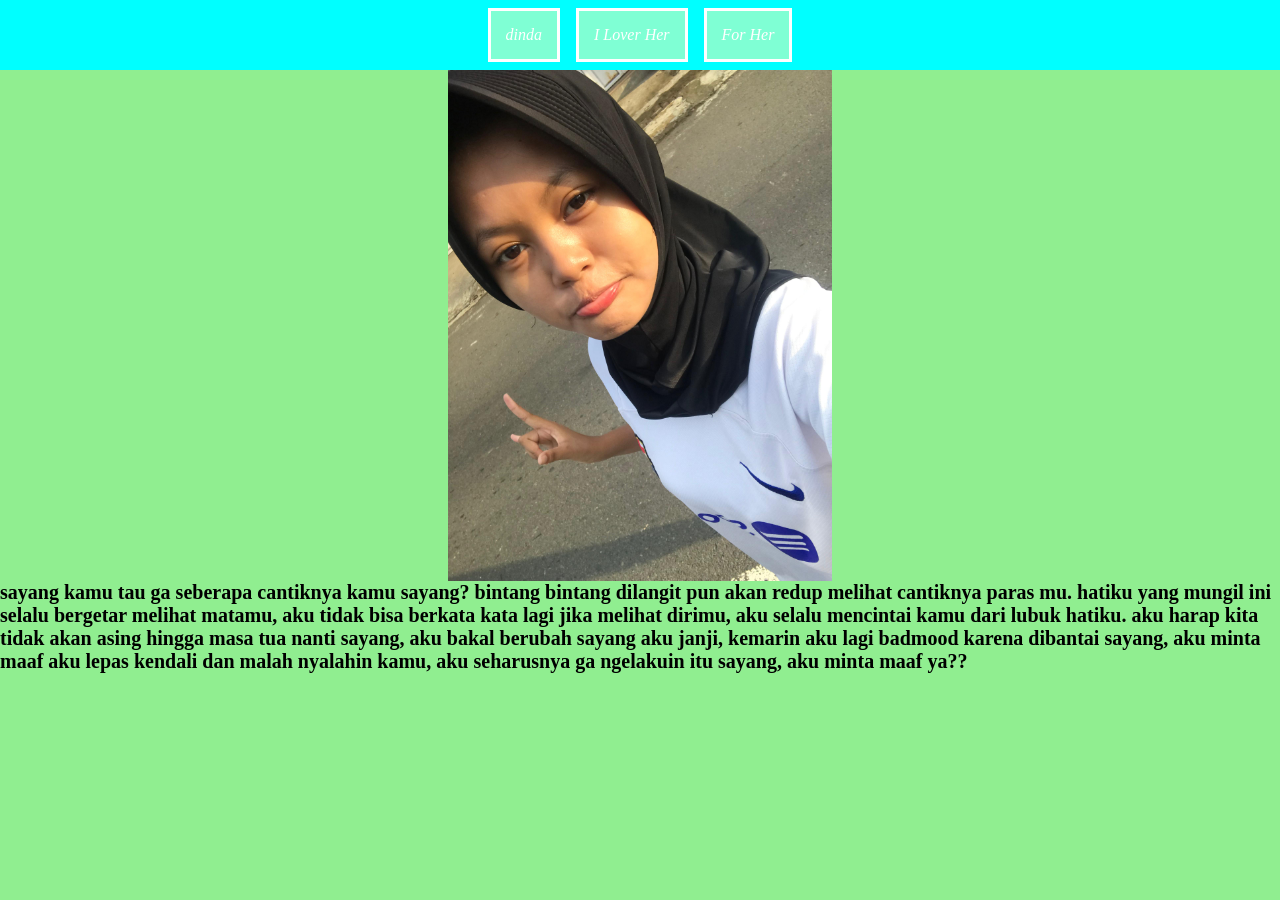
<file: index.html>
<html>
  <head>
    <title>i love u sm</title>
    <link rel="stylesheet" href="style.css">
  </head>
  <body>
   <!--NAVIGATION BAR-->
    <div class="container-navbar">
     <ul class="ul-navbar">
       <li class="li-navbar">
         <a href="dinda.html" class="ar">dinda</a>
       </li>
       <li class="li-navbar">
         <a href="Love.html" class="ar">I Lover Her</a>
       </li>
       <li class="li-navbar">
         <a href="Her.html" class="ar">For Her</a>
       </li>
     </ul>
    </div>
    <!--NAVIGATION BAR SELESAI-->
   
    <!--CONTENT 1-->
     <div class="aku">
       <img src="dindacantik.jpg">
      </div>
    <!--CONTENT 1 END-->
   
    <!--FOOTER-->
     <div class="dia">
       <h1>sayang kamu tau ga seberapa cantiknya kamu sayang? bintang bintang dilangit pun akan redup melihat cantiknya paras mu. hatiku yang mungil ini selalu bergetar melihat matamu, aku tidak bisa berkata kata lagi jika melihat dirimu, aku selalu mencintai kamu dari lubuk hatiku. aku harap kita tidak akan asing hingga masa tua nanti sayang, aku bakal berubah sayang aku janji, kemarin aku lagi badmood karena dibantai sayang, aku minta maaf aku lepas kendali dan malah nyalahin kamu, aku seharusnya ga ngelakuin itu sayang, aku minta maaf ya??</h1>
     </div>
    <!--FOOTER END-->


  </body>
</html>
</file>
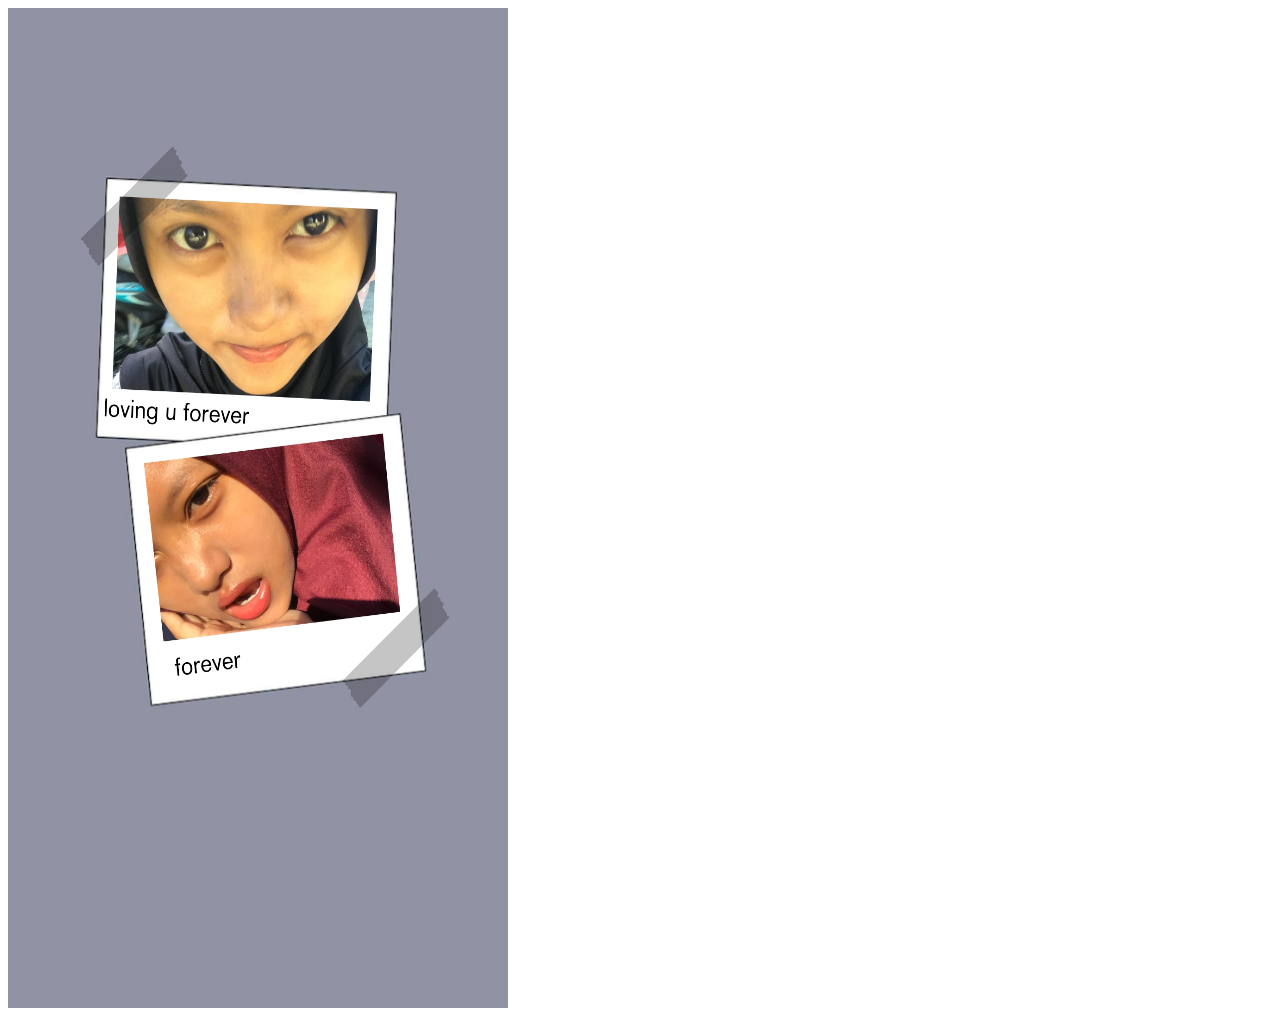
<file: Love.html>
<!DOCTYPE html>
<html lang="en">
<head>
  <meta charset="UTF-8">
  <meta name="viewport" content="width=device-width, initial-scale=1.0">
  <meta http-equiv="X-UA-Compatible" content="ie=edge">
  <title>I Love U</title>
</head>
<body>
  <img src="love.jpg" width="500vh" height="1000vh">
</body>
</html>
</file>
<file: style.css>
*,
html{
  margin: 0;
  padding: 0;
}
body{
  background-color: lightgreen;
}

.container-navbar{
  background-color: lightblue;
}

.ul-navbar {
  background-color: aqua;
  display: flex;
  justify-content: center;
}

.li-navbar {
  border: 3px solid white;
  background-color: aquamarine;
  font-style: italic;
  list-style-type: none;
  margin: 8px;
  padding: 15px;
}

.li-navbar:hover {
  background-color: #9DC183;
  transition: .5s ease-in-out;
}

.ar {
  color: white;
  text-decoration: none;
}

img {
  width: 30%;
  height: 20%;
}

.aku {
  display: flex;
  background-color:
  align-items: center;
  justify-content: center;
}

.dia {
  display: flex-direction;
  align-items: center;
  justify-content: center;
  font-size: 10;
}
</file>
